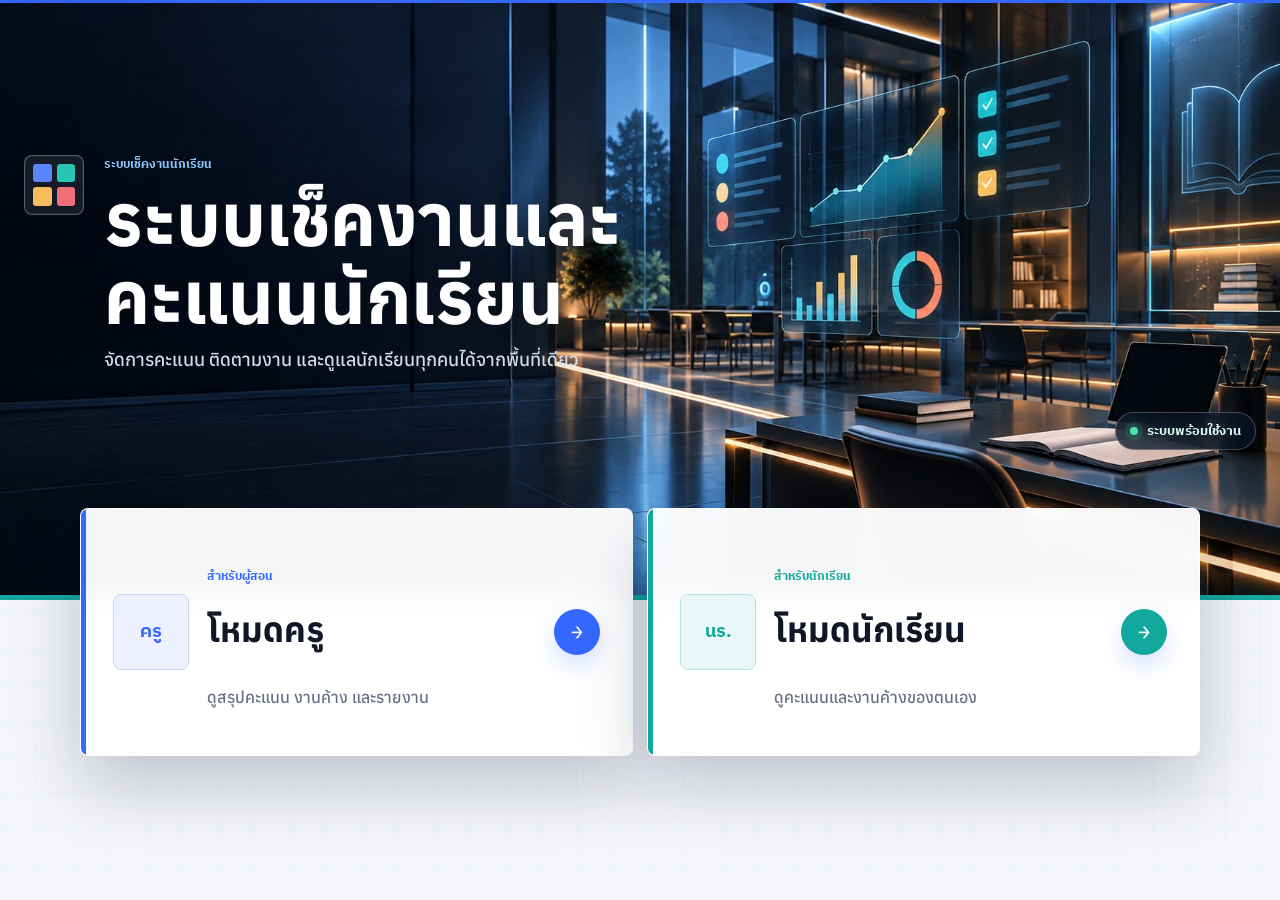
<file: index.html>
<!DOCTYPE html>
<html lang="th">
  <head>
    <meta charset="UTF-8">
    <meta name="viewport" content="width=device-width, initial-scale=1">
    <link rel="stylesheet" href="style.css?v=sheet-like-score-grid-20260922">
    
  </head>
  <body>
    <a class="skip-link" href="#main-content">ข้ามไปยังเนื้อหา</a>
    <main id="main-content" class="app-shell role-shell">
      <section class="topbar role-hero">
        <div class="brand-lockup">
          <span class="brand-mark" aria-hidden="true"><i></i><i></i><i></i><i></i></span>
          <div>
            <p class="eyebrow">ระบบเช็คงานนักเรียน</p>
            <h1>ระบบเช็คงานและคะแนนนักเรียน</h1>
            <p class="hero-copy">จัดการคะแนน ติดตามงาน และดูแลนักเรียนทุกคนได้จากพื้นที่เดียว</p>
          </div>
        </div>
        <span class="system-presence"><i aria-hidden="true"></i> ระบบพร้อมใช้งาน</span>
      </section>

      <section class="role-grid" aria-label="เลือกโหมดการใช้งาน">
        <a class="role-card" href="teacher.html" data-page="teacher">
          <span class="role-card-kicker">สำหรับผู้สอน</span>
          <span class="role-icon" aria-hidden="true">ครู</span>
          <strong>โหมดครู</strong>
          <span>ดูสรุปคะแนน งานค้าง และรายงาน</span>
        </a>
        <a class="role-card" href="student.html" data-page="student">
          <span class="role-card-kicker">สำหรับนักเรียน</span>
          <span class="role-icon" aria-hidden="true">นร.</span>
          <strong>โหมดนักเรียน</strong>
          <span>ดูคะแนนและงานค้างของตนเอง</span>
        </a>
      </section>
    </main>
    <script>
  window.APP_PAGE = 'index';
  window.APP_STATIC_FRONTEND = true;
  window.APP_API_URL = 'https://script.google.com/a/%2A/macros/s/AKfycbwoXFhOOOz2-nSeI3jqxCpyNKcxEQ1h4R4tLColvHDJEI_Ap4RbEH0qJ7IOrJ1Vubbw/exec';
</script>
    <script src="script.js?v=sheet-like-score-grid-20260922"></script>
  </body>
</html>
</file>
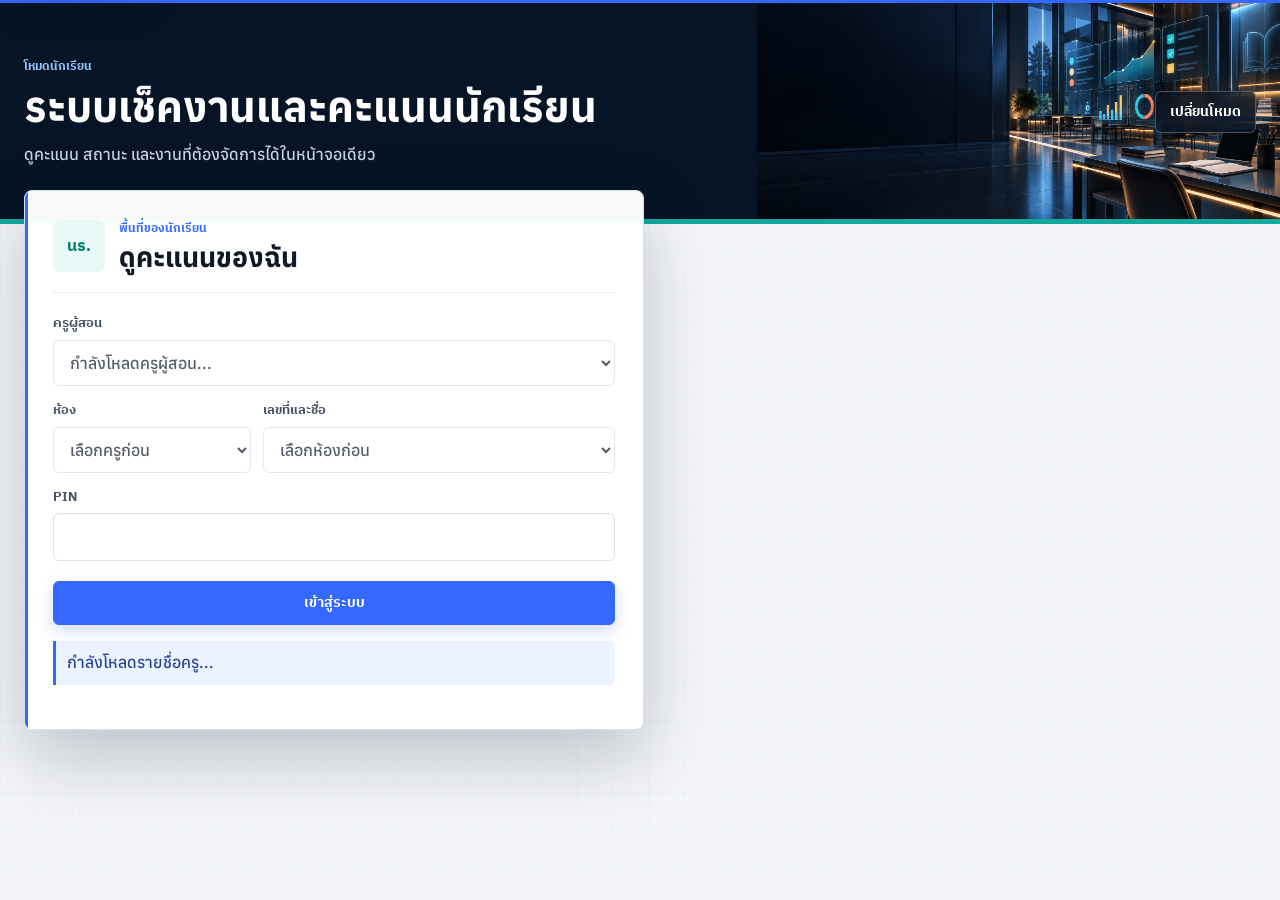
<file: student.html>
<!DOCTYPE html>
<html lang="th">
  <head>
    <meta charset="UTF-8">
    <meta name="viewport" content="width=device-width, initial-scale=1">
    <link rel="stylesheet" href="style.css?v=sheet-like-score-grid-20260922">
    
  </head>
  <body class="student-page">
    <a class="skip-link" href="#main-content">ข้ามไปยังเนื้อหา</a>
    <main id="main-content" class="app-shell">
      <section class="topbar">
        <div class="page-heading">
          <p class="eyebrow">โหมดนักเรียน</p>
          <h1>ระบบเช็คงานและคะแนนนักเรียน</h1>
          <p class="page-subtitle">ดูคะแนน สถานะ และงานที่ต้องจัดการได้ในหน้าจอเดียว</p>
        </div>
        <div class="topbar-actions">
          <a class="text-link" href="index.html" data-page="index">เปลี่ยนโหมด</a>
          <button id="student-logout-button" type="button" class="button-outline hidden">ออกจากระบบ</button>
        </div>
      </section>

      <section id="student-login" class="panel narrow">
        <div class="auth-panel-head">
          <span class="auth-symbol student-symbol" aria-hidden="true">นร.</span>
          <div>
            <p class="eyebrow">พื้นที่ของนักเรียน</p>
            <h2>ดูคะแนนของฉัน</h2>
          </div>
        </div>
        <div class="auth-field">
          <label for="student-teacher-username">ครูผู้สอน</label>
          <select id="student-teacher-username"></select>
        </div>
        <div class="auth-field auth-field-row">
          <div>
            <label for="student-class">ห้อง</label>
            <select id="student-class"></select>
          </div>
          <div>
            <label for="student-no">เลขที่และชื่อ</label>
            <select id="student-no"></select>
          </div>
        </div>
        <div class="auth-field">
          <label for="student-pin">PIN</label>
          <input id="student-pin" type="password" inputmode="numeric">
        </div>
        <button id="student-login-button" type="button" class="auth-submit">เข้าสู่ระบบ</button>
        <p id="student-login-message" class="message" aria-live="polite"></p>
      </section>

      <section id="student-dashboard" class="workspace hidden">
        <section class="student-header">
          <div>
            <p id="student-class-label" class="eyebrow"></p>
            <h2 id="student-name"></h2>
          </div>
          <strong id="student-grade" class="grade-badge">-</strong>
        </section>

        <section class="metrics">
          <div class="metric"><span>คะแนนที่ครูเปิดให้ดู</span><strong id="student-total">-</strong></div>
          <div class="metric"><span>งานค้าง</span><strong id="student-missing-count">-</strong></div>
        </section>

        <section class="panel student-missing-panel" aria-labelledby="student-missing-title">
          <div class="student-section-head">
            <div>
              <p class="eyebrow">ต้องจัดการ</p>
              <h2 id="student-missing-title">งานค้างของฉัน</h2>
            </div>
            <strong id="student-missing-pill" class="student-missing-pill">0 งาน</strong>
          </div>
          <div id="student-missing-highlight-list" class="student-work-list student-work-list-critical"></div>
        </section>

        <section class="split">
          <div class="panel">
            <div class="student-section-head">
              <div>
                <p class="eyebrow">รายการทั้งหมด</p>
                <h2>งานที่ครูประกาศแล้ว</h2>
              </div>
            </div>
            <div id="student-work-card-list" class="student-work-cards"></div>
            <div class="table-wrap">
              <table>
                <thead>
                  <tr>
                    <th>งาน</th>
                    <th>คะแนน</th>
                    <th>ผ่านที่</th>
                    <th>สถานะ</th>
                  </tr>
                </thead>
                <tbody id="student-score-body"></tbody>
              </table>
            </div>
          </div>
          <div class="panel">
            <h2>งานค้าง</h2>
            <div id="student-missing-list" class="list-block"></div>
            <h2>หมายเหตุครู</h2>
            <p id="student-note" class="note-text">-</p>
            <h2>เปลี่ยนรหัสเข้าใช้</h2>
            <label for="student-current-pin">รหัสเดิม</label>
            <input id="student-current-pin" type="password" autocomplete="current-password">
            <label for="student-new-pin">รหัสใหม่</label>
            <input id="student-new-pin" type="password" autocomplete="new-password" placeholder="4-20 ตัวอักษร">
            <label for="student-confirm-pin">ยืนยันรหัสใหม่</label>
            <input id="student-confirm-pin" type="password" autocomplete="new-password">
            <button id="change-pin-button" type="button">บันทึกรหัสใหม่</button>
            <p id="student-pin-message" class="message" aria-live="polite"></p>
          </div>
        </section>
      </section>
    </main>

    <script>
  window.APP_PAGE = 'student';
  window.APP_STATIC_FRONTEND = true;
  window.APP_API_URL = 'https://script.google.com/a/%2A/macros/s/AKfycbwoXFhOOOz2-nSeI3jqxCpyNKcxEQ1h4R4tLColvHDJEI_Ap4RbEH0qJ7IOrJ1Vubbw/exec';
</script>
    <script src="script.js?v=sheet-like-score-grid-20260922"></script>
  </body>
</html>
</file>
<file: style.css>
@import url('https://fonts.googleapis.com/css2?family=Anuphan:wght@400;500;600;700&family=IBM+Plex+Sans+Thai:wght@400;500;600;700&family=JetBrains+Mono:wght@500;600;700&display=swap');

  :root {
    --bg: #f3f5f9;
    --surface: #ffffff;
    --surface-soft: #f8fafc;
    --surface-raised: #ffffff;
    --ink: #101828;
    --ink-soft: #344054;
    --muted: #667085;
    --line: #d9e0ea;
    --line-soft: #e9edf3;
    --navy: #071426;
    --navy-raised: #0d213d;
    --blue: #3568ff;
    --blue-dark: #1f4ed8;
    --teal: #13a89e;
    --teal-dark: #087f78;
    --amber: #f1ad3d;
    --coral: #eb5a67;
    --green: #159b62;
    --red: #cf3f50;
    --yellow: #d88a12;
    --font-display: "Anuphan", "IBM Plex Sans Thai", sans-serif;
    --font-body: "Anuphan", "IBM Plex Sans Thai", sans-serif;
    --font-label: "IBM Plex Sans Thai", "Anuphan", sans-serif;
    --font-number: "JetBrains Mono", monospace;
    --radius: 8px;
    --radius-sm: 6px;
    --shadow-sm: 0 1px 2px rgba(16, 24, 40, 0.05), 0 7px 20px rgba(16, 24, 40, 0.06);
    --shadow-md: 0 18px 45px rgba(7, 20, 38, 0.12);
    --shadow-lg: 0 28px 70px rgba(7, 20, 38, 0.22);
    --ring: 0 0 0 4px rgba(53, 104, 255, 0.16);
  }

  * {
    box-sizing: border-box;
  }

  html {
    min-height: 100%;
    background: var(--bg);
    color-scheme: light;
    scroll-behavior: smooth;
  }

  body {
    position: relative;
    min-height: 100vh;
    margin: 0;
    overflow-x: hidden;
    background-color: var(--bg);
    background-image:
      linear-gradient(rgba(53, 104, 255, 0.028) 1px, transparent 1px),
      linear-gradient(90deg, rgba(53, 104, 255, 0.028) 1px, transparent 1px);
    background-size: 36px 36px;
    color: var(--ink);
    font-family: var(--font-body);
    font-size: 16px;
    font-weight: 500;
    letter-spacing: 0;
    line-height: 1.6;
  }

  body::before {
    position: fixed;
    inset: 0 0 auto;
    z-index: 30;
    height: 3px;
    background: var(--blue);
    content: "";
    pointer-events: none;
  }

  ::selection {
    background: rgba(53, 104, 255, 0.22);
    color: var(--ink);
  }

  a {
    color: inherit;
  }

  button,
  input,
  select,
  textarea {
    font: inherit;
    letter-spacing: 0;
  }

  button,
  .button-link,
  .scan-capture-button {
    min-height: 44px;
    display: inline-flex;
    align-items: center;
    justify-content: center;
    border: 1px solid var(--blue);
    border-radius: var(--radius-sm);
    background: var(--blue);
    color: #ffffff;
    padding: 0 16px;
    box-shadow: 0 6px 16px rgba(53, 104, 255, 0.22);
    cursor: pointer;
    font-family: var(--font-label);
    font-size: 14px;
    font-weight: 700;
    line-height: 1.25;
    text-decoration: none;
    transition:
      transform 150ms ease,
      box-shadow 150ms ease,
      background-color 150ms ease,
      border-color 150ms ease,
      color 150ms ease;
  }

  button:hover,
  .button-link:hover,
  .scan-capture-button:hover {
    border-color: var(--blue-dark);
    background: var(--blue-dark);
    color: #ffffff;
    box-shadow: 0 10px 22px rgba(53, 104, 255, 0.28);
    transform: translateY(-1px);
  }

  button:active,
  .button-link:active,
  .scan-capture-button:active {
    box-shadow: 0 3px 9px rgba(53, 104, 255, 0.18);
    transform: translateY(1px);
  }

  button:disabled {
    cursor: wait;
    opacity: 0.55;
    transform: none;
  }

  .button-outline {
    border-color: var(--line);
    background: #ffffff;
    color: var(--ink);
    box-shadow: var(--shadow-sm);
  }

  .button-outline:hover {
    border-color: #a9bbec;
    background: #edf2ff;
    color: var(--blue-dark);
  }

  button:focus-visible,
  a:focus-visible,
  input:focus-visible,
  select:focus-visible,
  textarea:focus-visible {
    outline: 2px solid var(--blue);
    outline-offset: 2px;
    box-shadow: var(--ring);
  }

  input,
  select,
  textarea {
    width: 100%;
    min-height: 46px;
    border: 1px solid var(--line);
    border-radius: var(--radius-sm);
    background: #ffffff;
    color: var(--ink);
    padding: 10px 12px;
    box-shadow: inset 0 1px 2px rgba(16, 24, 40, 0.025);
    transition: border-color 150ms ease, box-shadow 150ms ease, background-color 150ms ease;
  }

  input:hover,
  select:hover,
  textarea:hover {
    border-color: #aebbd0;
  }

  input:focus,
  select:focus,
  textarea:focus {
    border-color: var(--blue);
    background: #ffffff;
    outline: none;
    box-shadow: var(--ring);
  }

  input::placeholder,
  textarea::placeholder {
    color: #98a2b3;
    font-style: normal;
  }

  select {
    padding-right: 34px;
  }

  textarea {
    min-height: 160px;
    resize: vertical;
  }

  table {
    width: 100%;
    border-collapse: collapse;
    font-size: 14px;
  }

  th,
  td {
    border-bottom: 1px solid var(--line-soft);
    padding: 13px 14px;
    text-align: left;
    vertical-align: middle;
  }

  th {
    position: sticky;
    top: 0;
    z-index: 2;
    border-bottom-color: var(--line);
    background: #f6f8fb;
    color: #475467;
    font-family: var(--font-label);
    font-size: 13px;
    font-weight: 700;
  }

  tbody tr {
    transition: background-color 120ms ease;
  }

  tbody tr:hover td {
    background: #f4f7ff;
  }

  .skip-link {
    position: fixed;
    top: 10px;
    left: 10px;
    z-index: 100;
    transform: translateY(-160%);
    border-radius: var(--radius-sm);
    background: var(--blue);
    color: #ffffff;
    padding: 10px 14px;
    box-shadow: var(--shadow-md);
    font-family: var(--font-label);
    text-decoration: none;
  }

  .skip-link:focus {
    transform: translateY(0);
  }

  .app-shell {
    position: relative;
    width: min(1240px, calc(100% - 48px));
    margin: 0 auto;
    padding: 0 0 72px;
  }

  .app-shell > * {
    animation: enter-interface 420ms both;
  }

  .app-shell > *:nth-child(3) {
    animation-delay: 60ms;
  }

  .app-shell > *:nth-child(4) {
    animation-delay: 110ms;
  }

  .topbar {
    position: relative;
    left: 50%;
    width: 100vw;
    min-height: 224px;
    display: grid;
    grid-template-columns: minmax(0, 1fr) auto;
    align-items: center;
    gap: 26px;
    margin: 0 0 32px;
    padding: 42px max(24px, calc((100vw - 1240px) / 2));
    transform: translateX(-50%);
    overflow: hidden;
    background-color: var(--navy);
    background-image: url("https://ntchwsn.github.io/student-score-web/assets/smart-classroom-hero.jpg?v=20260908");
    background-position: right center;
    background-repeat: no-repeat;
    background-size: auto 100%;
    color: #ffffff;
  }

  .topbar::after {
    position: absolute;
    inset: auto 0 0;
    height: 5px;
    background: var(--teal);
    content: "";
  }

  .topbar > * {
    position: relative;
    z-index: 1;
  }

  .page-heading {
    max-width: 770px;
    min-width: 0;
    padding-right: 32px;
  }

  .topbar h1,
  .student-header h2 {
    margin: 0;
    color: #ffffff;
    font-family: var(--font-display);
    font-size: 42px;
    font-weight: 700;
    letter-spacing: 0;
    line-height: 1.16;
  }

  .eyebrow,
  .role-card-kicker {
    margin: 0 0 7px;
    color: #8fc8ff;
    font-family: var(--font-label);
    font-size: 12px;
    font-weight: 700;
  }

  .page-subtitle,
  .hero-copy {
    margin: 10px 0 0;
    color: #cad5e5;
    font-size: 16px;
  }

  .topbar-actions {
    display: flex;
    flex-wrap: wrap;
    justify-content: flex-end;
    align-items: center;
    gap: 9px;
  }

  .topbar-actions button,
  .topbar-actions .text-link {
    min-height: 42px;
  }

  .text-link {
    display: inline-flex;
    align-items: center;
    justify-content: center;
    min-height: 42px;
    border: 1px solid rgba(255, 255, 255, 0.25);
    border-radius: var(--radius-sm);
    background: rgba(7, 20, 38, 0.72);
    color: #ffffff;
    padding: 0 14px;
    box-shadow: 0 8px 22px rgba(0, 0, 0, 0.16);
    font-family: var(--font-label);
    font-size: 14px;
    font-weight: 700;
    text-decoration: none;
    backdrop-filter: blur(10px);
    transition: border-color 150ms ease, background-color 150ms ease, transform 150ms ease;
  }

  .text-link:hover {
    border-color: rgba(255, 255, 255, 0.6);
    background: rgba(13, 33, 61, 0.9);
    transform: translateY(-1px);
  }

  .topbar-actions .button-outline {
    border-color: rgba(255, 255, 255, 0.3);
    background: rgba(255, 255, 255, 0.12);
    color: #ffffff;
    box-shadow: none;
    backdrop-filter: blur(10px);
  }

  .topbar-actions .button-outline:hover {
    border-color: #ffffff;
    background: #ffffff;
    color: var(--navy);
  }

  .role-shell {
    width: 100%;
    min-height: 100vh;
    padding-bottom: 54px;
  }

  .role-shell .role-hero {
    min-height: 600px;
    align-items: center;
    margin-bottom: 0;
    padding-top: 80px;
    padding-bottom: 150px;
  }

  .role-shell .topbar h1 {
    max-width: 760px;
    color: #ffffff;
    font-size: 72px;
    line-height: 1.08;
    text-wrap: balance;
  }

  .brand-lockup {
    display: grid;
    grid-template-columns: 60px minmax(0, 1fr);
    align-items: start;
    gap: 20px;
  }

  .brand-mark {
    display: grid;
    grid-template-columns: repeat(2, 1fr);
    gap: 5px;
    width: 60px;
    height: 60px;
    padding: 8px;
    border: 1px solid rgba(255, 255, 255, 0.28);
    border-radius: var(--radius);
    background: rgba(255, 255, 255, 0.08);
    box-shadow: inset 0 0 0 1px rgba(255, 255, 255, 0.05), 0 15px 34px rgba(0, 0, 0, 0.2);
    backdrop-filter: blur(10px);
  }

  .brand-mark i {
    border-radius: 3px;
    background: #5b84ff;
  }

  .brand-mark i:nth-child(2) {
    background: #28c4b8;
  }

  .brand-mark i:nth-child(3) {
    background: #f6bc5d;
  }

  .brand-mark i:nth-child(4) {
    background: #f06e79;
  }

  .role-shell .eyebrow {
    color: #8fc8ff;
  }

  .hero-copy {
    max-width: 650px;
    color: #d4deeb;
    font-size: 18px;
  }

  .system-presence {
    display: inline-flex;
    align-items: center;
    gap: 9px;
    min-height: 38px;
    align-self: end;
    border: 1px solid rgba(255, 255, 255, 0.24);
    border-radius: 999px;
    background: rgba(7, 20, 38, 0.72);
    color: #d8fff1;
    padding: 0 14px;
    font-family: var(--font-label);
    font-size: 13px;
    font-weight: 700;
    white-space: nowrap;
    backdrop-filter: blur(10px);
  }

  .system-presence i {
    width: 8px;
    height: 8px;
    border-radius: 50%;
    background: #4ee0a4;
    box-shadow: 0 0 0 5px rgba(78, 224, 164, 0.12), 0 0 16px rgba(78, 224, 164, 0.7);
    animation: pulse-presence 2s ease-in-out infinite;
  }

  .role-grid {
    position: relative;
    z-index: 3;
    width: min(1120px, calc(100% - 48px));
    display: grid;
    grid-template-columns: repeat(2, minmax(0, 1fr));
    gap: 14px;
    margin: -92px auto 0;
  }

  .role-card {
    --card-accent: var(--blue);
    position: relative;
    min-height: 248px;
    display: grid;
    grid-template-columns: 76px minmax(0, 1fr) 46px;
    grid-template-rows: auto auto auto;
    align-items: center;
    gap: 10px 18px;
    overflow: hidden;
    border: 1px solid rgba(255, 255, 255, 0.7);
    border-radius: var(--radius);
    background: rgba(255, 255, 255, 0.96);
    color: var(--ink);
    padding: 32px;
    box-shadow: var(--shadow-lg);
    text-decoration: none;
    backdrop-filter: blur(14px);
    transition: transform 180ms ease, box-shadow 180ms ease, border-color 180ms ease;
  }

  .role-card[data-page="student"] {
    --card-accent: var(--teal);
  }

  .role-card::before {
    position: absolute;
    inset: 0 auto 0 0;
    width: 5px;
    background: var(--card-accent);
    content: "";
  }

  .role-card::after {
    grid-column: 3;
    grid-row: 1 / 4;
    display: grid;
    width: 46px;
    height: 46px;
    place-items: center;
    border-radius: 50%;
    background: var(--card-accent);
    color: #ffffff;
    box-shadow: 0 10px 22px rgba(53, 104, 255, 0.2);
    content: "→";
    font-family: var(--font-number);
    font-size: 20px;
    transition: transform 180ms ease, box-shadow 180ms ease;
  }

  .role-card:hover {
    border-color: #bdd0ff;
    box-shadow: 0 32px 76px rgba(7, 20, 38, 0.28);
    transform: translateY(-6px);
  }

  .role-card:hover::after {
    box-shadow: 0 13px 28px rgba(53, 104, 255, 0.32);
    transform: translateX(4px);
  }

  .role-card-kicker {
    grid-column: 2;
    grid-row: 1;
    align-self: end;
    margin: 0;
    color: var(--card-accent);
  }

  .role-icon {
    grid-column: 1;
    grid-row: 1 / 4;
    display: grid;
    width: 76px;
    height: 76px;
    place-items: center;
    border: 1px solid #c5d3f8;
    border: 1px solid color-mix(in srgb, var(--card-accent) 28%, white);
    border-radius: var(--radius);
    background: #edf2ff;
    background: color-mix(in srgb, var(--card-accent) 9%, white);
    color: var(--card-accent);
    font-family: var(--font-label);
    font-size: 18px;
    font-weight: 700;
  }

  .role-card[data-page="student"] .role-icon {
    border-color: #b7e2de;
    background: #e9f8f6;
  }

  .role-card strong {
    grid-column: 2;
    grid-row: 2;
    font-family: var(--font-display);
    font-size: 34px;
    font-weight: 700;
    line-height: 1.18;
  }

  .role-card > span:last-child {
    grid-column: 2;
    grid-row: 3;
    color: var(--muted);
  }

  .panel {
    position: relative;
    overflow: hidden;
    border: 1px solid var(--line);
    border-radius: var(--radius);
    background: rgba(255, 255, 255, 0.97);
    padding: 22px;
    box-shadow: var(--shadow-sm);
  }

  .panel::before {
    position: absolute;
    inset: 0 auto 0 0;
    width: 3px;
    background: var(--blue);
    content: "";
  }

  .panel h2 {
    margin: 0 0 18px;
    color: var(--ink);
    font-family: var(--font-display);
    font-size: 24px;
    font-weight: 700;
    line-height: 1.25;
  }

  .panel h3 {
    color: var(--ink);
    font-family: var(--font-display);
    font-size: 17px;
    font-weight: 700;
  }

  .panel label,
  .toolbar-row label {
    display: block;
    margin: 11px 0 5px;
    color: #475467;
    font-family: var(--font-label);
    font-size: 13px;
    font-weight: 700;
  }

  .panel-head,
  .toolbar-row,
  .button-row,
  .inline-form {
    display: flex;
    align-items: center;
    gap: 10px;
  }

  .panel-head {
    justify-content: space-between;
    border-bottom: 1px solid var(--line-soft);
    margin-bottom: 17px;
    padding-bottom: 14px;
  }

  .panel-head h2 {
    margin: 0;
  }

  .narrow {
    width: min(620px, 100%);
    margin: -66px 0 28px;
    padding: 28px;
    box-shadow: var(--shadow-lg);
  }

  .auth-panel-head {
    display: flex;
    align-items: center;
    gap: 14px;
    border-bottom: 1px solid var(--line-soft);
    margin-bottom: 20px;
    padding-bottom: 18px;
  }

  .auth-panel-head h2 {
    margin: 0;
    font-size: 27px;
  }

  .auth-panel-head .eyebrow {
    margin-bottom: 2px;
    color: var(--blue);
  }

  .auth-symbol {
    display: grid;
    flex: 0 0 52px;
    width: 52px;
    height: 52px;
    place-items: center;
    border-radius: var(--radius);
    background: #eaf0ff;
    color: var(--blue);
    font-family: var(--font-label);
    font-weight: 700;
  }

  .student-symbol {
    background: #e7f8f6;
    color: var(--teal-dark);
  }

  .auth-field {
    display: grid;
    gap: 6px;
    margin-bottom: 14px;
  }

  .auth-field > label,
  .auth-field-row label {
    margin: 0;
  }

  .auth-field-row {
    grid-template-columns: minmax(140px, 0.72fr) minmax(0, 1.28fr);
    gap: 12px;
  }

  .auth-field-row > div {
    display: grid;
    gap: 6px;
    min-width: 0;
  }

  .auth-actions {
    display: grid;
    grid-template-columns: minmax(0, 1fr) auto;
    gap: 10px;
    margin-top: 20px;
  }

  .auth-submit {
    width: 100%;
    margin-top: 6px;
  }

  .modal {
    position: fixed;
    inset: 0;
    z-index: 50;
    display: grid;
    place-items: center;
    padding: 18px;
    background: rgba(7, 20, 38, 0.72);
    backdrop-filter: blur(12px);
  }

  .modal-panel {
    width: min(580px, 100%);
    max-height: min(720px, calc(100vh - 36px));
    overflow: auto;
    box-shadow: var(--shadow-lg);
  }

  .modal-actions {
    margin-top: 18px;
  }

  .workspace {
    display: grid;
    gap: 18px;
  }

  .split {
    display: grid;
    grid-template-columns: minmax(0, 1.35fr) minmax(300px, 0.85fr);
    gap: 18px;
  }

  .toolbar-row {
    position: sticky;
    top: 12px;
    z-index: 10;
    border: 1px solid var(--line);
    border-radius: var(--radius);
    background: rgba(255, 255, 255, 0.92);
    padding: 11px 12px;
    box-shadow: var(--shadow-md);
    backdrop-filter: blur(14px);
  }

  .toolbar-row::before {
    width: 9px;
    height: 9px;
    flex: 0 0 9px;
    border-radius: 50%;
    background: var(--teal);
    box-shadow: 0 0 0 5px rgba(19, 168, 158, 0.11);
    content: "";
  }

  .toolbar-row label {
    min-width: max-content;
    margin: 0;
  }

  .toolbar-row select {
    min-width: 220px;
  }

  .teacher-view-nav {
    width: fit-content;
    display: flex;
    flex-wrap: wrap;
    gap: 4px;
    border: 1px solid var(--line);
    border-radius: var(--radius);
    background: #e7ebf2;
    padding: 4px;
  }

  .teacher-view-nav button {
    min-width: 132px;
    border-color: transparent;
    background: transparent;
    color: var(--muted);
    box-shadow: none;
  }

  .teacher-view-nav button[aria-current="page"] {
    border-color: #ffffff;
    background: #ffffff;
    color: var(--blue-dark);
    box-shadow: var(--shadow-sm);
  }

  .teacher-view-nav button:hover {
    border-color: transparent;
    background: rgba(255, 255, 255, 0.64);
    color: var(--blue-dark);
    box-shadow: none;
    transform: none;
  }

  .teacher-tools-menu {
    display: grid;
    grid-template-columns: repeat(auto-fit, minmax(126px, 1fr));
    gap: 7px;
    border: 1px solid var(--line);
    border-radius: var(--radius);
    background: #ffffff;
    padding: 8px;
    box-shadow: var(--shadow-sm);
  }

  .teacher-tools-menu button {
    width: 100%;
    min-height: 44px;
    border-color: transparent;
    background: var(--surface-soft);
    color: #475467;
    box-shadow: none;
    padding: 0 10px;
  }

  .teacher-tools-menu button:hover,
  .teacher-tools-menu button[aria-current="page"] {
    border-color: #bdd0ff;
    background: #eaf0ff;
    color: var(--blue-dark);
    transform: none;
  }

  #teacher-app[data-teacher-view="score"] .teacher-tools-only,
  #teacher-app[data-teacher-view="tools"] .teacher-score-only {
    display: none !important;
  }

  #teacher-app[data-teacher-view="tools"] .score-workspace {
    grid-template-columns: 1fr;
  }

  .metrics {
    display: grid;
    grid-template-columns: repeat(4, minmax(0, 1fr));
    gap: 10px;
  }

  .metric {
    position: relative;
    min-height: 106px;
    display: grid;
    gap: 7px;
    overflow: hidden;
    border: 1px solid var(--line);
    border-radius: var(--radius);
    background: #ffffff;
    padding: 18px;
    box-shadow: var(--shadow-sm);
  }

  .metric::after {
    position: absolute;
    inset: 0 0 auto;
    height: 3px;
    background: var(--blue);
    content: "";
  }

  .metric:nth-child(2)::after {
    background: var(--teal);
  }

  .metric:nth-child(3)::after {
    background: var(--amber);
  }

  .metric:nth-child(4)::after {
    background: var(--coral);
  }

  .metric span {
    color: var(--muted);
    font-family: var(--font-label);
    font-size: 13px;
    font-weight: 600;
  }

  .metric strong {
    color: var(--ink);
    font-family: var(--font-number);
    font-size: 36px;
    font-weight: 700;
    line-height: 1;
  }

  .student-header {
    position: relative;
    min-height: 180px;
    display: grid;
    grid-template-columns: minmax(0, 1fr) auto;
    align-items: center;
    gap: 20px;
    overflow: hidden;
    border-radius: var(--radius);
    background-color: var(--navy);
    background-image:
      linear-gradient(rgba(255, 255, 255, 0.055) 1px, transparent 1px),
      linear-gradient(90deg, rgba(255, 255, 255, 0.055) 1px, transparent 1px);
    background-size: 28px 28px;
    color: #ffffff;
    padding: 28px;
    box-shadow: var(--shadow-md);
  }

  .student-header::after {
    position: absolute;
    inset: 0 0 auto auto;
    width: 120px;
    height: 5px;
    background: var(--teal);
    content: "";
  }

  .student-header h2 {
    font-size: 38px;
  }

  .student-header .eyebrow {
    color: #8fc8ff;
  }

  .grade-badge {
    display: grid;
    min-width: 94px;
    min-height: 94px;
    place-items: center;
    border: 1px solid rgba(255, 255, 255, 0.34);
    border-radius: var(--radius);
    background: rgba(255, 255, 255, 0.1);
    color: #ffffff;
    box-shadow: inset 0 0 0 1px rgba(255, 255, 255, 0.06);
    font-family: var(--font-number);
    font-size: 34px;
    font-weight: 700;
    backdrop-filter: blur(10px);
  }

  .table-wrap {
    max-height: 520px;
    overflow: auto;
    border: 1px solid var(--line);
    border-radius: var(--radius-sm);
    background: #ffffff;
  }

  .list-block {
    display: grid;
    gap: 8px;
  }

  .list-item {
    border: 1px solid var(--line-soft);
    border-radius: var(--radius-sm);
    background: var(--surface-soft);
    padding: 11px 12px;
  }

  .list-item strong {
    display: block;
    color: var(--ink);
    font-weight: 700;
  }

  .score-workspace {
    grid-template-columns: minmax(0, 1.62fr) minmax(280px, 0.56fr);
  }

  .setup-workspace {
    grid-template-columns: minmax(0, 1fr) minmax(280px, 0.7fr);
  }

  .score-toolbar {
    display: grid;
    grid-template-columns:
      minmax(170px, 1.2fr)
      minmax(150px, 1fr)
      minmax(92px, 0.5fr)
      minmax(92px, 0.5fr)
      minmax(190px, 0.9fr)
      auto;
    align-items: end;
    gap: 10px;
    border-bottom: 1px solid var(--line-soft);
    margin-bottom: 14px;
    padding: 3px 0 16px;
  }

  .score-toolbar-field {
    min-width: 0;
    display: grid;
    gap: 5px;
  }

  .score-toolbar-field label {
    margin: 0;
  }

  .score-toolbar input,
  .score-toolbar select {
    min-width: 0;
  }

  .score-toolbar > button {
    min-width: 124px;
    align-self: end;
  }

  .scale-grid {
    display: grid;
    grid-template-columns: repeat(2, minmax(0, 1fr));
    gap: 12px;
  }

  .scale-grid .full-span {
    grid-column: 1 / -1;
  }

  .assignment-checklist {
    display: grid;
    grid-template-columns: repeat(auto-fit, minmax(220px, 1fr));
    gap: 10px;
    margin: 8px 0 4px;
  }

  .assignment-check-item {
    min-height: 48px;
    display: grid;
    grid-template-columns: auto minmax(0, 1fr) auto;
    align-items: center;
    gap: 10px;
    padding: 10px 12px;
    border: 1px solid rgba(25, 38, 67, 0.12);
    border-radius: 14px;
    background: rgba(255, 255, 255, 0.78);
    box-shadow: 0 10px 26px rgba(23, 37, 84, 0.08);
  }

  .assignment-check-item input {
    width: 20px;
    height: 20px;
    accent-color: var(--accent);
  }

  .assignment-check-item span {
    min-width: 0;
    font-weight: 800;
    color: var(--ink);
    overflow-wrap: anywhere;
  }

  .assignment-check-item small {
    color: var(--muted-text);
    white-space: nowrap;
  }

  .score-grid-wrap {
    max-height: 540px;
    overscroll-behavior: contain;
  }

  .score-sheet-table {
    min-width: max-content;
    width: max-content;
    border-collapse: separate;
    border-spacing: 0;
    table-layout: fixed;
  }

  .score-sheet-table th,
  .score-sheet-table td {
    border-right: 1px solid #111827;
    border-bottom: 1px solid #111827;
    padding: 0;
    background: #ffffff;
  }

  .score-sheet-table th {
    z-index: 4;
    color: #111827;
  }

  .score-sheet-no {
    width: 54px;
    min-width: 54px;
    color: #111827;
    font-family: var(--font-number);
    text-align: center;
  }

  .score-sheet-name {
    width: 360px;
    min-width: 360px;
  }

  .score-sheet-table .score-sheet-no,
  .score-sheet-table .score-sheet-name {
    position: sticky;
    left: 0;
    z-index: 5;
    border-right: 3px solid #111827;
    background: #ffffff;
  }

  .score-sheet-table .score-sheet-name {
    left: 54px;
    z-index: 5;
  }

  .score-sheet-table thead .score-sheet-no,
  .score-sheet-table thead .score-sheet-name {
    z-index: 8;
    border-bottom: 3px solid #111827;
  }

  .score-sheet-assignment {
    width: 68px;
    min-width: 68px;
    height: 240px;
    vertical-align: bottom;
    border-top: 3px solid #111827;
    border-bottom: 3px solid #111827;
    background: #ffffff;
  }

  .score-sheet-assignment-button {
    width: 100%;
    height: 232px;
    min-height: 0;
    display: flex;
    align-items: center;
    justify-content: center;
    border: 0;
    border-radius: 0;
    background: transparent;
    color: #111827;
    box-shadow: none;
    padding: 8px 0;
    white-space: nowrap;
    cursor: pointer;
  }

  .score-sheet-assignment-button span {
    display: block;
    writing-mode: vertical-rl;
    transform: rotate(180deg);
    font-family: var(--font-body);
    font-size: 18px;
    font-weight: 800;
    letter-spacing: 0;
    line-height: 1.1;
  }

  .score-sheet-assignment[data-selected="true"],
  .score-sheet-score-cell[data-selected="true"],
  .score-sheet-max[data-selected="true"] {
    background: #edf4ff;
  }

  .score-sheet-max {
    top: 240px;
    z-index: 4;
    width: 68px;
    min-width: 68px;
    height: 34px;
    background: #fbfcff;
    color: #111827;
    font-family: var(--font-number);
    font-size: 18px;
    font-weight: 700;
    text-align: center;
  }

  .score-sheet-score-cell {
    width: 68px;
    min-width: 68px;
    height: 48px;
    text-align: center;
  }

  .score-input-wrap {
    position: relative;
    min-height: 47px;
    display: grid;
    place-items: stretch;
  }

  .score-input {
    width: 100%;
    min-width: 0;
    min-height: 47px;
    border: 0;
    border-radius: 0;
    background: #ffffff;
    font-family: var(--font-number);
    font-size: 18px;
    font-weight: 700;
    text-align: center;
  }

  .score-input:focus {
    position: relative;
    z-index: 2;
    background: #f7fbff;
    box-shadow: inset 0 0 0 2px var(--blue), var(--ring);
  }

  .score-save-status {
    position: absolute;
    top: 2px;
    right: 3px;
    max-width: 62px;
    overflow: hidden;
    color: var(--muted);
    font-family: var(--font-label);
    font-size: 9px;
    font-weight: 600;
    line-height: 1.2;
    opacity: 0;
    pointer-events: none;
    text-overflow: ellipsis;
    white-space: nowrap;
  }

  .score-input-wrap[data-save-status="saving"] .score-save-status,
  .score-input-wrap[data-save-status="pending"] .score-save-status {
    color: var(--yellow);
    opacity: 1;
  }

  .score-input-wrap[data-save-status="saved"] .score-save-status {
    color: var(--green);
  }

  .score-input-wrap[data-save-status="saved"] .score-save-status::before {
    content: "✓ ";
  }

  .score-input-wrap[data-save-status="error"] .score-save-status {
    border-radius: 4px;
    background: #fff0f2;
    color: var(--red);
    opacity: 1;
    padding: 4px 6px;
  }

  .teacher-student-name-cell {
    min-width: 0;
    display: flex;
    align-items: center;
    gap: 10px;
  }

  .student-full-name {
    min-width: 0;
    display: inline-block;
    flex: 1 1 auto;
    font-weight: 700;
  }

  .teacher-nickname-chip {
    display: inline-flex;
    width: fit-content;
    align-items: center;
    border: 1px solid #c5d3f8;
    border-radius: 999px;
    background: #edf2ff;
    color: var(--blue-dark);
    margin-left: 8px;
    padding: 3px 9px;
    font-family: var(--font-label);
    font-size: 12px;
    font-weight: 600;
    white-space: nowrap;
  }

  .nickname-field {
    display: inline-grid;
    flex: 0 0 auto;
    grid-template-columns: 86px 16px;
    align-items: center;
    gap: 4px;
    margin: 0;
  }

  .nickname-field span:first-child {
    position: absolute;
    width: 1px;
    height: 1px;
    overflow: hidden;
    clip-path: inset(50%);
    white-space: nowrap;
  }

  .student-nickname-input {
    width: 86px;
    min-height: 30px;
    padding: 3px 7px;
    font-size: 12px;
  }

  .nickname-save-status {
    min-width: 12px;
    color: var(--muted);
    font-family: var(--font-label);
    font-size: 10px;
    font-weight: 700;
    line-height: 1;
    opacity: 0;
    text-align: center;
  }

  .nickname-field[data-save-status="saving"] .nickname-save-status,
  .nickname-field[data-save-status="saved"] .nickname-save-status,
  .nickname-field[data-save-status="error"] .nickname-save-status {
    opacity: 1;
  }

  .nickname-field[data-save-status="saved"] .nickname-save-status {
    color: var(--green);
  }

  .nickname-field[data-save-status="error"] .nickname-save-status {
    border-radius: 3px;
    background: #fff0f2;
    color: var(--red);
    padding: 3px;
  }

  .scan-panel::before {
    background: var(--teal);
  }

  .scan-camera {
    position: relative;
    min-height: 220px;
    display: grid;
    place-items: center;
    overflow: hidden;
    border: 1px dashed #95a7c1;
    border-radius: var(--radius-sm);
    background-color: #f3f8fb;
    background-image:
      linear-gradient(rgba(19, 168, 158, 0.065) 1px, transparent 1px),
      linear-gradient(90deg, rgba(19, 168, 158, 0.065) 1px, transparent 1px);
    background-size: 24px 24px;
  }

  .scan-camera::before {
    color: #667990;
    content: "AI CAMERA";
    font-family: var(--font-number);
    font-size: 12px;
    font-weight: 700;
  }

  .scan-camera video {
    display: none;
    width: 100%;
    max-height: 380px;
    object-fit: cover;
    background: #000000;
  }

  .scan-camera video.active {
    display: block;
  }

  .scan-camera:has(video.active)::after {
    position: absolute;
    inset: 12% 6% auto;
    height: 2px;
    background: #43e0cf;
    box-shadow: 0 0 15px rgba(67, 224, 207, 0.85);
    content: "";
    animation: camera-scan 2.4s ease-in-out infinite;
  }

  .scan-capture-button {
    position: relative;
    display: inline-flex;
    border-color: var(--teal);
    background: var(--teal);
    box-shadow: 0 6px 16px rgba(19, 168, 158, 0.2);
    text-align: center;
  }

  .scan-capture-button:hover {
    border-color: var(--teal-dark);
    background: var(--teal-dark);
  }

  .scan-file-input {
    position: absolute;
    width: 1px;
    height: 1px;
    min-height: 1px;
    opacity: 0.001;
    pointer-events: none;
  }

  .scan-results {
    display: grid;
    gap: 12px;
    margin-top: 14px;
  }

  .scan-result {
    display: grid;
    gap: 10px;
    border: 1px solid var(--line);
    border-radius: var(--radius-sm);
    background: #ffffff;
    padding: 14px;
    box-shadow: var(--shadow-sm);
  }

  .scan-result[data-status="ready"] {
    border-left: 4px solid var(--green);
  }

  .scan-result[data-status="review"] {
    border-left: 4px solid var(--yellow);
    background: #fffaf0;
  }

  .scan-result-head,
  .scan-check {
    display: flex;
    align-items: center;
    gap: 8px;
  }

  .scan-result-head {
    justify-content: space-between;
  }

  .scan-check {
    margin: 0;
  }

  .scan-check input {
    width: 20px;
    min-height: 20px;
  }

  .scan-note {
    margin: 0;
    color: var(--muted);
    font-size: 14px;
  }

  .scan-alternatives {
    display: flex;
    flex-wrap: wrap;
    gap: 7px;
  }

  .scan-alternatives span {
    border: 1px solid #c5d3f8;
    border-radius: 999px;
    background: #edf2ff;
    color: var(--blue-dark);
    padding: 4px 9px;
    font-size: 12px;
    font-weight: 600;
  }

  .scan-result details {
    border-top: 1px solid var(--line-soft);
    padding-top: 8px;
  }

  .scan-result pre {
    max-height: 160px;
    overflow: auto;
    white-space: pre-wrap;
    font-family: var(--font-number);
    font-size: 12px;
  }

  .student-import {
    border-top: 1px solid var(--line);
    margin-top: 20px;
    padding-top: 18px;
  }

  .import-preview {
    max-height: 230px;
    overflow: auto;
    margin-top: 14px;
  }

  .import-preview table {
    min-width: 0;
  }

  .account-list {
    display: grid;
    grid-template-columns: repeat(auto-fit, minmax(220px, 1fr));
    gap: 12px;
    margin-top: 14px;
  }

  .account-card,
  .missing-detail-card {
    border: 1px solid var(--line);
    border-radius: var(--radius-sm);
    background: #ffffff;
    padding: 14px;
    box-shadow: var(--shadow-sm);
  }

  .account-card[data-status="inactive"] {
    background: #f2f4f7;
    color: var(--muted);
  }

  .account-card strong,
  .account-card span {
    display: block;
  }

  .account-card span {
    color: var(--muted);
    font-family: var(--font-label);
    font-size: 12px;
  }

  .usage-summary {
    display: grid;
    gap: 18px;
  }

  .compact-metrics {
    grid-template-columns: repeat(auto-fit, minmax(130px, 1fr));
  }

  .usage-group {
    display: grid;
    gap: 8px;
  }

  .usage-group h3 {
    margin: 0;
  }

  .usage-bar-row {
    display: grid;
    grid-template-columns: 120px minmax(0, 1fr) 42px;
    align-items: center;
    gap: 8px;
    font-family: var(--font-label);
    font-size: 12px;
  }

  .usage-bar {
    height: 10px;
    overflow: hidden;
    border-radius: 999px;
    background: #e6ebf3;
  }

  .usage-bar i {
    display: block;
    height: 100%;
    border-radius: inherit;
    background: var(--blue);
  }

  .missing-detail-list {
    display: grid;
    gap: 12px;
  }

  .missing-detail-card {
    border-left: 4px solid var(--amber);
  }

  .missing-detail-head {
    display: flex;
    justify-content: space-between;
    gap: 12px;
    margin-bottom: 10px;
  }

  .missing-detail-head strong,
  .missing-detail-head span {
    display: block;
  }

  .missing-detail-head span,
  .note-save-status {
    color: var(--muted);
    font-size: 13px;
  }

  .missing-detail-work {
    margin-bottom: 12px;
  }

  .missing-detail-work ol {
    margin: 8px 0 0 20px;
    padding: 0;
  }

  .student-note-input {
    min-height: 90px;
  }

  .sgs-output {
    min-height: 220px;
    white-space: pre;
  }

  .student-section-head {
    display: flex;
    align-items: center;
    justify-content: space-between;
    gap: 14px;
    border-bottom: 1px solid var(--line-soft);
    margin-bottom: 16px;
    padding-bottom: 14px;
  }

  .student-section-head h2 {
    margin: 0;
    color: var(--ink);
    font-family: var(--font-display);
    font-size: 24px;
    font-weight: 700;
    line-height: 1.2;
  }

  .student-missing-panel {
    border-color: #f0c4ca;
    background: #fffafb;
  }

  .student-missing-panel::before {
    background: var(--coral);
  }

  .student-missing-panel[data-empty="true"] {
    border-color: #b8e1cf;
    background: #fbfffd;
  }

  .student-missing-panel[data-empty="true"]::before {
    background: var(--green);
  }

  .student-missing-pill,
  .student-status-badge {
    display: inline-flex;
    align-items: center;
    justify-content: center;
    min-width: 112px;
    border: 1px solid transparent;
    border-radius: 999px;
    padding: 8px 12px;
    font-family: var(--font-label);
    font-size: 14px;
    font-weight: 700;
    line-height: 1.15;
    text-align: center;
  }

  .student-missing-pill {
    min-width: 88px;
    border-color: #efaab3;
    background: var(--red);
    color: #ffffff;
    box-shadow: 0 7px 16px rgba(207, 63, 80, 0.2);
    white-space: nowrap;
  }

  .student-missing-panel[data-empty="true"] .student-missing-pill {
    border-color: #9ad5bb;
    background: var(--green);
    color: #ffffff;
  }

  .student-status-badge[data-status="missing"] {
    border-color: #f0b9c0;
    background: #ffecef;
    color: #ad283b;
  }

  .student-status-badge[data-status="needs-revision"] {
    border-color: #efd190;
    background: #fff4d9;
    color: #875706;
  }

  .student-status-badge[data-status="passed"],
  .student-status-badge[data-status="recorded"],
  .student-status-badge[data-status="bonus"] {
    border-color: #a7ddc5;
    background: #e9f9f1;
    color: #08734a;
  }

  .student-status-badge[data-status="bonus-empty"] {
    border-color: var(--line);
    background: #f2f4f7;
    color: #5d6a7d;
  }

  .student-work-list,
  .student-work-cards {
    display: grid;
    gap: 10px;
  }

  .student-work-item,
  .student-work-card {
    position: relative;
    display: grid;
    grid-template-columns: minmax(0, 1fr) auto;
    align-items: center;
    gap: 12px;
    overflow: hidden;
    border: 1px solid var(--line);
    border-radius: var(--radius-sm);
    background: #ffffff;
    padding: 14px 15px 14px 18px;
    box-shadow: var(--shadow-sm);
    transition: border-color 150ms ease, box-shadow 150ms ease, transform 150ms ease;
  }

  .student-work-item::before,
  .student-work-card::before {
    position: absolute;
    inset: 0 auto 0 0;
    width: 4px;
    background: #98a6ba;
    content: "";
  }

  .student-work-item:hover,
  .student-work-card:hover {
    border-color: #b7c4d8;
    box-shadow: var(--shadow-md);
    transform: translateY(-1px);
  }

  .student-work-item strong,
  .student-work-card strong {
    display: block;
    color: var(--ink);
    font-size: 17px;
    font-weight: 700;
    line-height: 1.25;
  }

  .student-work-meta {
    display: flex;
    flex-wrap: wrap;
    gap: 6px 10px;
    color: var(--muted);
    font-family: var(--font-label);
    font-size: 12px;
  }

  .student-work-card[data-status="missing"],
  .student-work-item[data-status="missing"] {
    border-color: #f1c0c6;
    background: #fff7f8;
  }

  .student-work-card[data-status="missing"]::before,
  .student-work-item[data-status="missing"]::before {
    background: var(--red);
  }

  .student-work-card[data-status="needs-revision"] {
    border-color: #efd6a2;
    background: #fffbf2;
  }

  .student-work-card[data-status="needs-revision"]::before {
    background: var(--yellow);
  }

  .student-work-card[data-status="passed"],
  .student-work-card[data-status="recorded"],
  .student-work-card[data-status="bonus"] {
    border-color: #b8e1cf;
    background: #f6fdf9;
  }

  .student-work-card[data-status="passed"]::before,
  .student-work-card[data-status="recorded"]::before,
  .student-work-card[data-status="bonus"]::before {
    background: var(--green);
  }

  .student-work-card[data-status="bonus-empty"] {
    background: #f7f9fc;
  }

  .student-empty-state {
    border: 1px solid #b8e1cf;
    border-radius: var(--radius-sm);
    background: #eefbf5;
    color: #08734a;
    padding: 16px;
    font-weight: 700;
  }

  .note-text,
  .message {
    color: var(--muted);
  }

  .message:not(:empty) {
    border-left: 3px solid var(--blue);
    border-radius: 0 var(--radius-sm) var(--radius-sm) 0;
    background: #edf2ff;
    color: #274699;
    padding: 9px 11px;
  }

  .notice {
    border: 1px solid #efd6a2;
    border-left: 4px solid var(--amber);
    border-radius: var(--radius-sm);
    background: #fffaf0;
    color: #704a0a;
    padding: 13px 15px;
    box-shadow: var(--shadow-sm);
    font-weight: 600;
  }

  .status-ok {
    color: var(--green);
    font-weight: 700;
  }

  .status-missing {
    color: var(--red);
    font-weight: 700;
  }

  .hidden {
    display: none !important;
  }

  @keyframes enter-interface {
    from {
      opacity: 0;
    }
    to {
      opacity: 1;
    }
  }

  @keyframes pulse-presence {
    0%, 100% {
      box-shadow: 0 0 0 4px rgba(78, 224, 164, 0.12), 0 0 12px rgba(78, 224, 164, 0.5);
    }
    50% {
      box-shadow: 0 0 0 7px rgba(78, 224, 164, 0.05), 0 0 20px rgba(78, 224, 164, 0.78);
    }
  }

  @keyframes camera-scan {
    0%, 100% {
      top: 12%;
      opacity: 0.5;
    }
    50% {
      top: 86%;
      opacity: 1;
    }
  }

  @media (max-width: 1100px) {
    .score-toolbar {
      grid-template-columns: repeat(3, minmax(0, 1fr));
    }

    .score-toolbar > button {
      min-width: 0;
    }
  }

  @media (max-width: 900px) {
    .app-shell {
      width: min(100% - 28px, 760px);
    }

    .topbar {
      min-height: 210px;
      grid-template-columns: 1fr;
      align-items: end;
      gap: 16px;
      padding-left: max(14px, calc((100vw - 760px) / 2));
      padding-right: max(14px, calc((100vw - 760px) / 2));
      background-position: 65% center;
    }

    .topbar h1 {
      font-size: 36px;
    }

    .page-heading {
      padding-right: 0;
    }

    .topbar-actions {
      justify-content: flex-start;
    }

    .role-shell .role-hero {
      min-height: 570px;
      padding-bottom: 142px;
      background-position: 58% center;
    }

    .role-shell .topbar h1 {
      font-size: 50px;
    }

    .role-grid,
    .split,
    .metrics,
    .scale-grid,
    .score-workspace,
    .setup-workspace {
      grid-template-columns: 1fr;
    }

    .role-grid {
      width: min(100% - 28px, 720px);
    }

    .role-card {
      min-height: 190px;
    }

    .toolbar-row,
    .inline-form,
    .button-row {
      align-items: stretch;
      flex-direction: column;
    }

    .toolbar-row::before {
      display: none;
    }

    .toolbar-row select {
      min-width: 0;
    }

    .score-toolbar {
      grid-template-columns: repeat(2, minmax(0, 1fr));
    }

    .table-wrap table {
      min-width: 560px;
    }

    .score-input,
    button {
      width: 100%;
    }
  }

  @media (max-width: 720px) {
    body {
      font-size: 15px;
      background-size: 28px 28px;
    }

    .app-shell,
    .teacher-page .app-shell {
      width: 100%;
      padding: 0 10px 34px;
    }

    .topbar,
    .teacher-page .topbar {
      left: calc(50% - 5px);
      min-height: 218px;
      gap: 11px;
      margin-bottom: 20px;
      padding: 32px 16px 28px;
      background-position: 68% center;
    }

    .topbar h1,
    .teacher-page .topbar h1 {
      font-size: 29px;
      line-height: 1.22;
    }

    .page-subtitle {
      font-size: 14px;
    }

    .topbar-actions {
      display: grid;
      grid-template-columns: repeat(2, minmax(0, 1fr));
    }

    .topbar-actions > :only-child {
      grid-column: 1 / -1;
      width: fit-content;
    }

    .role-shell {
      padding-bottom: 30px;
    }

    .role-shell .role-hero {
      left: 50%;
      min-height: 530px;
      margin-bottom: 0;
      padding: 58px 16px 138px;
      background-position: 61% center;
    }

    .role-shell .topbar h1 {
      font-size: 40px;
      line-height: 1.12;
    }

    .brand-lockup {
      grid-template-columns: 44px minmax(0, 1fr);
      gap: 12px;
    }

    .brand-mark {
      width: 44px;
      height: 44px;
      padding: 6px;
    }

    .hero-copy {
      font-size: 15px;
    }

    .system-presence {
      width: fit-content;
      align-self: start;
    }

    .role-grid {
      width: calc(100% - 20px);
      gap: 10px;
      margin-top: -102px;
    }

    .role-card {
      grid-template-columns: 58px minmax(0, 1fr) 36px;
      min-height: 158px;
      gap: 7px 12px;
      padding: 21px 16px;
    }

    .role-card strong {
      font-size: 27px;
    }

    .role-icon {
      width: 58px;
      height: 58px;
      font-size: 15px;
    }

    .role-card::after {
      width: 36px;
      height: 36px;
    }

    .panel,
    .narrow {
      padding: 16px;
    }

    .narrow {
      width: 100%;
      margin: -48px 0 20px;
    }

    .panel h2,
    .auth-panel-head h2 {
      font-size: 21px;
    }

    .auth-symbol {
      flex-basis: 46px;
      width: 46px;
      height: 46px;
    }

    .auth-field-row,
    .auth-actions {
      grid-template-columns: 1fr;
    }

    .teacher-page .toolbar-row {
      top: 5px;
      z-index: 12;
      border-radius: var(--radius);
      padding: 9px;
    }

    .teacher-page .teacher-view-nav {
      width: 100%;
      display: grid;
      grid-template-columns: repeat(2, minmax(0, 1fr));
    }

    .teacher-page .teacher-view-nav button,
    .teacher-page .teacher-tools-menu button {
      min-height: 48px;
      font-size: 13px;
    }

    .teacher-page .teacher-tools-menu {
      grid-template-columns: repeat(2, minmax(0, 1fr));
      padding: 6px;
    }

    .teacher-page .score-toolbar {
      grid-template-columns: 1fr;
    }

    .teacher-page #assignment-max-input,
    .teacher-page #assignment-visibility,
    .teacher-page #assignment-select {
      min-height: 50px;
      font-size: 16px;
    }

    .teacher-page .score-grid-wrap {
      max-height: none;
      overflow: visible;
      border: 0;
    }

    .teacher-page .score-grid-wrap table,
    .teacher-page .score-grid-wrap thead,
    .teacher-page .score-grid-wrap tbody {
      display: block;
      width: 100%;
      min-width: 0;
    }

    .teacher-page .score-grid-wrap thead {
      display: none;
    }

    .teacher-page #score-entry-body {
      display: grid;
      gap: 8px;
    }

    .teacher-page #score-entry-body tr {
      display: grid;
      grid-template-columns: 40px minmax(0, 1fr) 104px;
      align-items: center;
      gap: 8px;
      border: 1px solid var(--line);
      border-left: 4px solid var(--blue);
      border-radius: var(--radius-sm);
      background: #ffffff;
      padding: 10px;
      box-shadow: var(--shadow-sm);
    }

    .teacher-page #score-entry-body td {
      display: block;
      min-width: 0;
      border: 0;
      padding: 0;
      font-size: 15px;
      line-height: 1.35;
    }

    .teacher-page #score-entry-body td:first-child {
      font-family: var(--font-number);
      font-size: 16px;
      text-align: center;
    }

    .teacher-page .score-input-wrap {
      justify-content: flex-end;
      flex-wrap: wrap;
      gap: 4px;
    }

    .teacher-page .score-input {
      width: 100%;
      min-width: 0;
      min-height: 52px;
      background: #f7f9ff;
      font-size: 20px;
    }

    .teacher-page .score-save-status {
      width: 100%;
      min-width: 0;
      text-align: center;
      font-size: 10px;
    }

    .teacher-page .score-grid-wrap {
      max-height: 72vh;
      overflow: auto;
      border: 1px solid var(--line);
      border-radius: var(--radius-sm);
    }

    .teacher-page .score-grid-wrap .score-sheet-table {
      display: table;
      width: max-content;
      min-width: max-content;
    }

    .teacher-page .score-grid-wrap .score-sheet-table thead {
      display: table-header-group;
    }

    .teacher-page .score-grid-wrap .score-sheet-table tbody {
      display: table-row-group;
      width: auto;
      min-width: 0;
    }

    .teacher-page .score-grid-wrap .score-sheet-table tr {
      display: table-row;
      border: 0;
      border-radius: 0;
      background: transparent;
      padding: 0;
      box-shadow: none;
    }

    .teacher-page .score-grid-wrap .score-sheet-table th,
    .teacher-page .score-grid-wrap .score-sheet-table td {
      display: table-cell;
      border-right: 1px solid #111827;
      border-bottom: 1px solid #111827;
      padding: 0;
    }

    .teacher-page .score-grid-wrap .score-sheet-table .score-sheet-no {
      width: 48px;
      min-width: 48px;
    }

    .teacher-page .score-grid-wrap .score-sheet-table .score-sheet-name {
      left: 48px;
      width: 230px;
      min-width: 230px;
    }

    .teacher-page .score-grid-wrap .score-sheet-table .score-sheet-assignment,
    .teacher-page .score-grid-wrap .score-sheet-table .score-sheet-max,
    .teacher-page .score-grid-wrap .score-sheet-table .score-sheet-score-cell {
      width: 58px;
      min-width: 58px;
    }

    .teacher-page .score-grid-wrap .score-sheet-table .score-sheet-assignment {
      height: 210px;
    }

    .teacher-page .score-grid-wrap .score-sheet-table .score-sheet-max {
      top: 210px;
    }

    .teacher-page .score-grid-wrap .score-sheet-table .score-sheet-assignment-button {
      height: 204px;
    }

    .teacher-page .score-grid-wrap .score-sheet-table .score-sheet-assignment-button span {
      font-size: 15px;
    }

    .teacher-page .score-grid-wrap .score-sheet-table .score-input {
      width: 100%;
      min-height: 46px;
      font-size: 16px;
    }

    .teacher-page .score-grid-wrap .score-sheet-table .score-save-status {
      width: auto;
      max-width: 52px;
      text-align: right;
      font-size: 8px;
    }

    .teacher-page .teacher-student-name-cell {
      gap: 5px;
    }

    .teacher-page .nickname-field {
      grid-template-columns: 62px 12px;
      gap: 2px;
    }

    .teacher-page .student-nickname-input {
      width: 62px;
      min-height: 28px;
      padding: 3px 4px;
      font-size: 11px;
    }

    .teacher-page .scan-panel {
      display: block !important;
    }

    #teacher-app[data-teacher-view="tools"] .scan-panel {
      display: none !important;
    }

    #teacher-app[data-teacher-view="score"] .scan-mobile-keep {
      display: block !important;
    }

    .teacher-page .scan-camera {
      min-height: 240px;
    }

    .teacher-page .scan-panel .button-row,
    .teacher-page .scan-result-head {
      display: grid;
      grid-template-columns: 1fr;
    }

    .teacher-page .scan-capture-button {
      width: 100%;
      min-height: 54px;
      font-size: 15px;
    }

    .teacher-page .scan-live-control {
      display: none !important;
    }

    .student-header {
      grid-template-columns: 1fr;
      min-height: 0;
      align-items: stretch;
      padding: 20px;
    }

    .student-header h2 {
      font-size: 29px;
    }

    .grade-badge {
      width: 100%;
      min-height: 62px;
      font-size: 28px;
    }

    .metrics {
      grid-template-columns: 1fr;
    }

    .metric {
      min-height: 88px;
      padding: 15px;
    }

    .metric strong {
      font-size: 30px;
    }

    .student-section-head,
    .student-work-item,
    .student-work-card {
      grid-template-columns: 1fr;
      align-items: stretch;
    }

    .student-section-head {
      display: grid;
    }

    .student-missing-pill,
    .student-status-badge {
      width: 100%;
      min-width: 0;
    }

    .student-page #student-work-card-list + .table-wrap {
      display: none;
    }

    .student-work-card strong,
    .student-work-item strong {
      font-size: 17px;
    }
  }

  @media (prefers-reduced-motion: reduce) {
    html {
      scroll-behavior: auto;
    }

    *,
    *::before,
    *::after {
      animation: none !important;
      transition: none !important;
    }
  }
</file>
